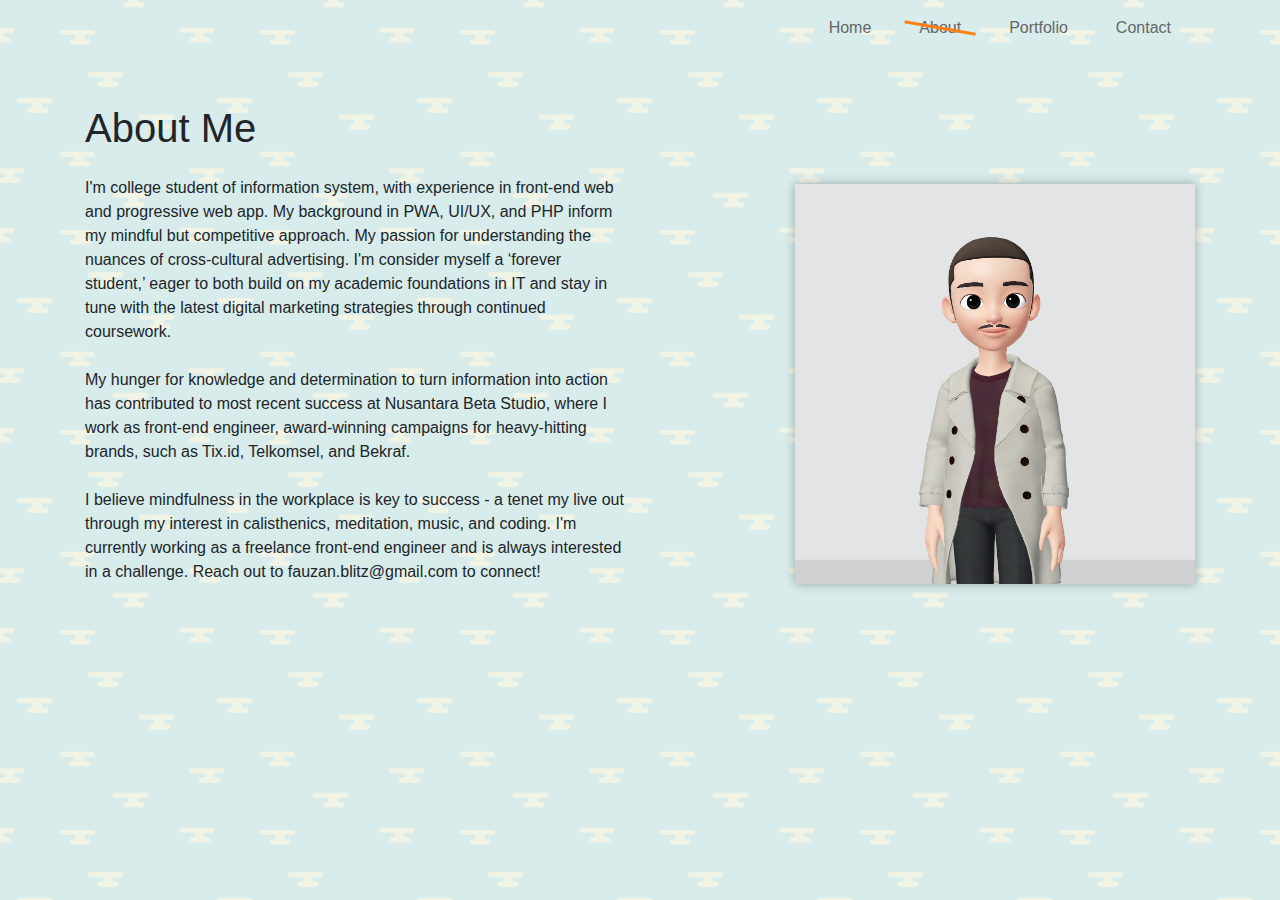
<file: about.html>
<!doctype html>
<html lang="en">
<head>
    <!-- Required meta tags -->
    <meta charset="utf-8">
    <meta name="viewport" content="width=device-width, initial-scale=1, shrink-to-fit=no">

    <!-- Bootstrap CSS -->
    <link rel="stylesheet" href="css/bootstrap.min.css" integrity="sha384-MCw98/SFnGE8fJT3GXwEOngsV7Zt27NXFoaoApmYm81iuXoPkFOJwJ8ERdknLPMO" crossorigin="anonymous">

    <link rel="stylesheet" href="css/style.css">

    <title>Achmad Fauzan - Personal Website</title>
</head>
<body class="pt-0">
<nav class="navbar navbar-expand-lg">
    <div class="container">
        <!--<a class="navbar-brand" href="#">Navbar</a>-->
        <button class="navbar-toggler" type="button" data-toggle="collapse" data-target="#navbarSupportedContent" aria-controls="navbarSupportedContent" aria-expanded="false" aria-label="Toggle navigation">
            <i class="fas fa-bars"></i>
        </button>

        <div class="collapse navbar-collapse justify-content-end" id="navbarSupportedContent">
            <ul class="navbar-nav">
                <li class="nav-item">
                    <a class="nav-link" href="index.html">Home <span class="sr-only">(current)</span></a>
                </li>
                <li class="nav-item active">
                    <a class="nav-link" href="about.html">About</a>
                </li>
                <li class="nav-item">
                    <a class="nav-link" href="portfolio.html">Portfolio</a>
                </li>
                <li class="nav-item">
                    <a class="nav-link" href="contact.html">Contact</a>
                </li>
            </ul>
        </div>
    </div>
</nav>
<div class="container my-5">
    <div class="row">
        <div class="col-sm-6">
            <h1 class="mb-4">About Me</h1>
            <p>
                I'm college student of information system, with experience in front-end web and progressive web app. My background in PWA, UI/UX, and PHP inform my mindful but competitive approach. My passion for understanding the nuances of cross-cultural advertising. I'm consider myself a ‘forever student,’ eager to both build on my academic foundations in IT and stay in tune with the latest digital marketing strategies through continued coursework.<br><br>

                My hunger for knowledge and determination to turn information into action has contributed to most recent success at Nusantara Beta Studio, where I work as front-end engineer, award-winning campaigns for heavy-hitting brands, such as Tix.id, Telkomsel, and Bekraf.<br><br>

                I believe mindfulness in the workplace is key to success - a tenet my live out through my interest in calisthenics, meditation, music, and coding. I'm currently working as a freelance front-end engineer and is always interested in a challenge. Reach out to fauzan.blitz@gmail.com to connect!
            </p>
        </div>
        <div class="col-sm-6 text-right">
            <img class="my-photo" src="img/ZEPETO_CAPTURE.png" alt="My Photo">
        </div>
    </div>
</div>


<!-- Optional JavaScript -->
<!-- jQuery first, then Popper.js, then Bootstrap JS -->
<script type="text/javascript" src="js/jquery-3.3.1.min.js"></script>
<!--<script src="https://code.jquery.com/jquery-3.3.1.slim.min.js" integrity="sha384-q8i/X+965DzO0rT7abK41JStQIAqVgRVzpbzo5smXKp4YfRvH+8abtTE1Pi6jizo" crossorigin="anonymous"></script>-->
<script src="https://cdnjs.cloudflare.com/ajax/libs/popper.js/1.14.3/umd/popper.min.js" integrity="sha384-ZMP7rVo3mIykV+2+9J3UJ46jBk0WLaUAdn689aCwoqbBJiSnjAK/l8WvCWPIPm49" crossorigin="anonymous"></script>
<script type="text/javascript" src="js/typed.min.js"></script>
<script src="js/bootstrap.bundle.min.js" crossorigin="anonymous"></script>
<script type="text/javascript">
    var typed = new Typed('.element', {
        strings: ["Web Designer.", "Front End Engineer.", "UI/UX Designer.", "Hobbiss Guitarist.", "Flat Singer."],
        typeSpeed: 80,
        loop: true
    });
</script>
</body>
</html>
</file>
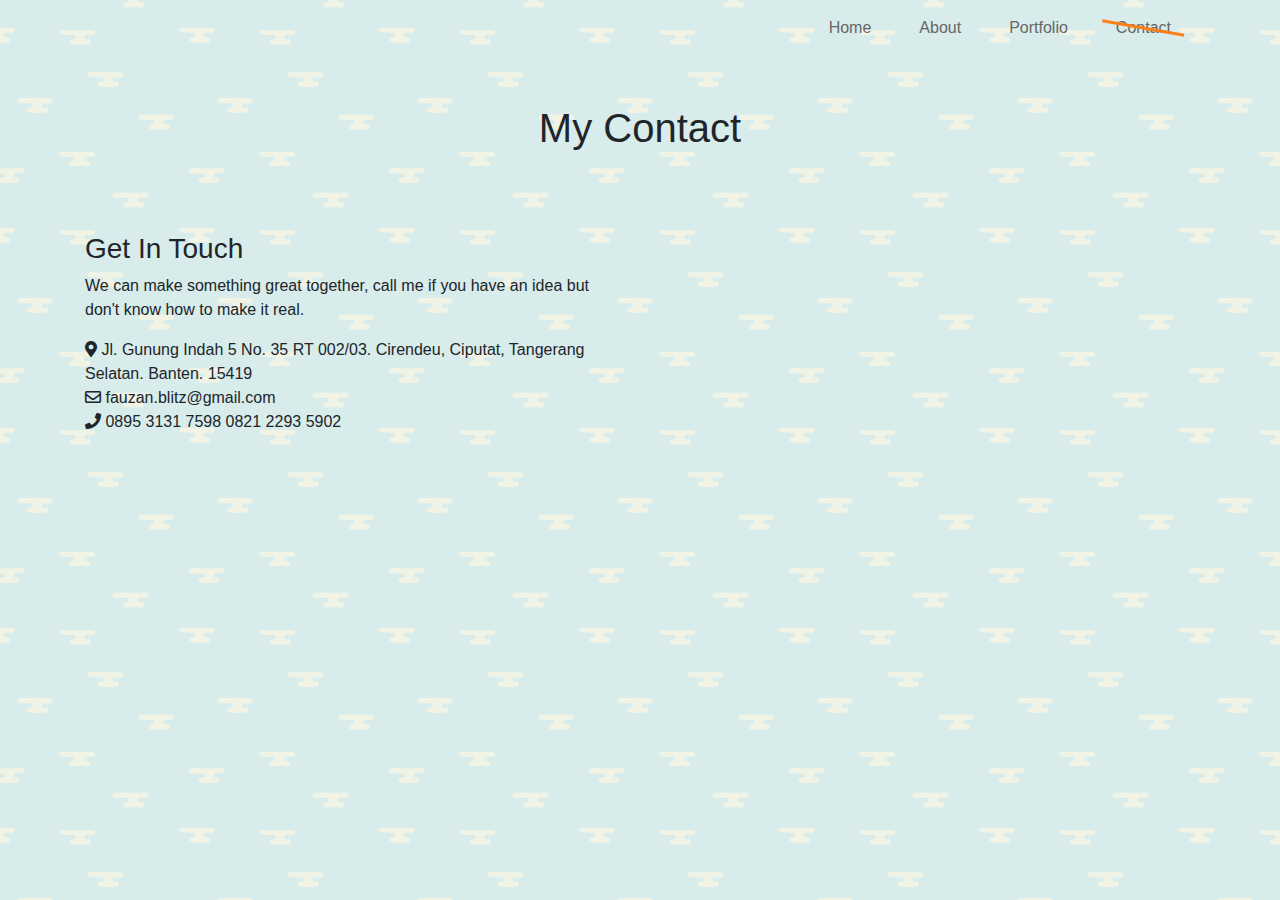
<file: contact.html>
<!doctype html>
<html lang="en">
<head>
    <!-- Required meta tags -->
    <meta charset="utf-8">
    <meta name="viewport" content="width=device-width, initial-scale=1, shrink-to-fit=no">

    <!-- Bootstrap CSS -->
    <link rel="stylesheet" href="css/bootstrap.min.css" integrity="sha384-MCw98/SFnGE8fJT3GXwEOngsV7Zt27NXFoaoApmYm81iuXoPkFOJwJ8ERdknLPMO" crossorigin="anonymous">

    <link rel="stylesheet" href="css/all.min.css">
    <link rel="stylesheet" href="css/style.css">

    <title>Achmad Fauzan - Personal Website</title>
</head>
<body class="pt-0">
<nav class="navbar navbar-expand-lg">
    <div class="container">
        <!--<a class="navbar-brand" href="#">Navbar</a>-->
        <button class="navbar-toggler" type="button" data-toggle="collapse" data-target="#navbarSupportedContent" aria-controls="navbarSupportedContent" aria-expanded="false" aria-label="Toggle navigation">
            <i class="fas fa-bars"></i>
        </button>

        <div class="collapse navbar-collapse justify-content-end" id="navbarSupportedContent">
            <ul class="navbar-nav">
                <li class="nav-item">
                    <a class="nav-link" href="index.html">Home <span class="sr-only">(current)</span></a>
                </li>
                <li class="nav-item">
                    <a class="nav-link" href="about.html">About</a>
                </li>
                <li class="nav-item">
                    <a class="nav-link" href="portfolio.html">Portfolio</a>
                </li>
                <li class="nav-item active">
                    <a class="nav-link" href="contact.html">Contact</a>
                </li>
            </ul>
        </div>
    </div>
</nav>
<div class="container my-5">
    <h1 align="center" style="margin-bottom: 80px;">My Contact</h1>
    <div class="row">
        <div class="col-sm-6">
            <h3>Get In Touch</h3>
            <p>
                We can make something great together, call me if you have an idea but don't know how to make it real.
            </p>
            <ul class="socmed list-unstyled">
                <li>
                    <i class="fas fa-map-marker-alt"></i>
                    Jl. Gunung Indah 5 No. 35 RT 002/03. Cirendeu, Ciputat, Tangerang Selatan. Banten. 15419
                </li>
                <li>
                    <i class="far fa-envelope"></i>
                    fauzan.blitz@gmail.com
                </li>
                <li>
                    <i class="fas fa-phone"></i>
                    0895 3131 7598
                    0821 2293 5902
                </li>
            </ul>
        </div>
        <div class="col-sm-6">
            <iframe src="https://www.google.com/maps/embed?pb=!1m18!1m12!1m3!1d3965.6756325408633!2d106.76688569917435!3d-6.30627809481407!2m3!1f0!2f0!3f0!3m2!1i1024!2i768!4f13.1!3m3!1m2!1s0x2e69efd37c42a8a7%3A0x2b9296856b464672!2sJl.+Gn.+Indah+V+No.44a%2C+Cireundeu%2C+Ciputat+Tim.%2C+Kota+Tangerang+Selatan%2C+Banten+15419!5e0!3m2!1sen!2sid!4v1544529208657" width="100%" height="450" frameborder="0" style="border:0" allowfullscreen></iframe>
        </div>
    </div>
</div>


<!-- Optional JavaScript -->
<!-- jQuery first, then Popper.js, then Bootstrap JS -->
<script type="text/javascript" src="js/jquery-3.3.1.min.js"></script>
<!--<script src="https://code.jquery.com/jquery-3.3.1.slim.min.js" integrity="sha384-q8i/X+965DzO0rT7abK41JStQIAqVgRVzpbzo5smXKp4YfRvH+8abtTE1Pi6jizo" crossorigin="anonymous"></script>-->
<script src="https://cdnjs.cloudflare.com/ajax/libs/popper.js/1.14.3/umd/popper.min.js" integrity="sha384-ZMP7rVo3mIykV+2+9J3UJ46jBk0WLaUAdn689aCwoqbBJiSnjAK/l8WvCWPIPm49" crossorigin="anonymous"></script>
<script type="text/javascript" src="js/typed.min.js"></script>
<script src="js/bootstrap.bundle.min.js" crossorigin="anonymous"></script>
<script type="text/javascript">
    var typed = new Typed('.element', {
        strings: ["Web Designer.", "Front End Engineer.", "UI/UX Designer.", "Hobbiss Guitarist.", "Flat Singer."],
        typeSpeed: 80,
        loop: true
    });
</script>
</body>
</html>
</file>
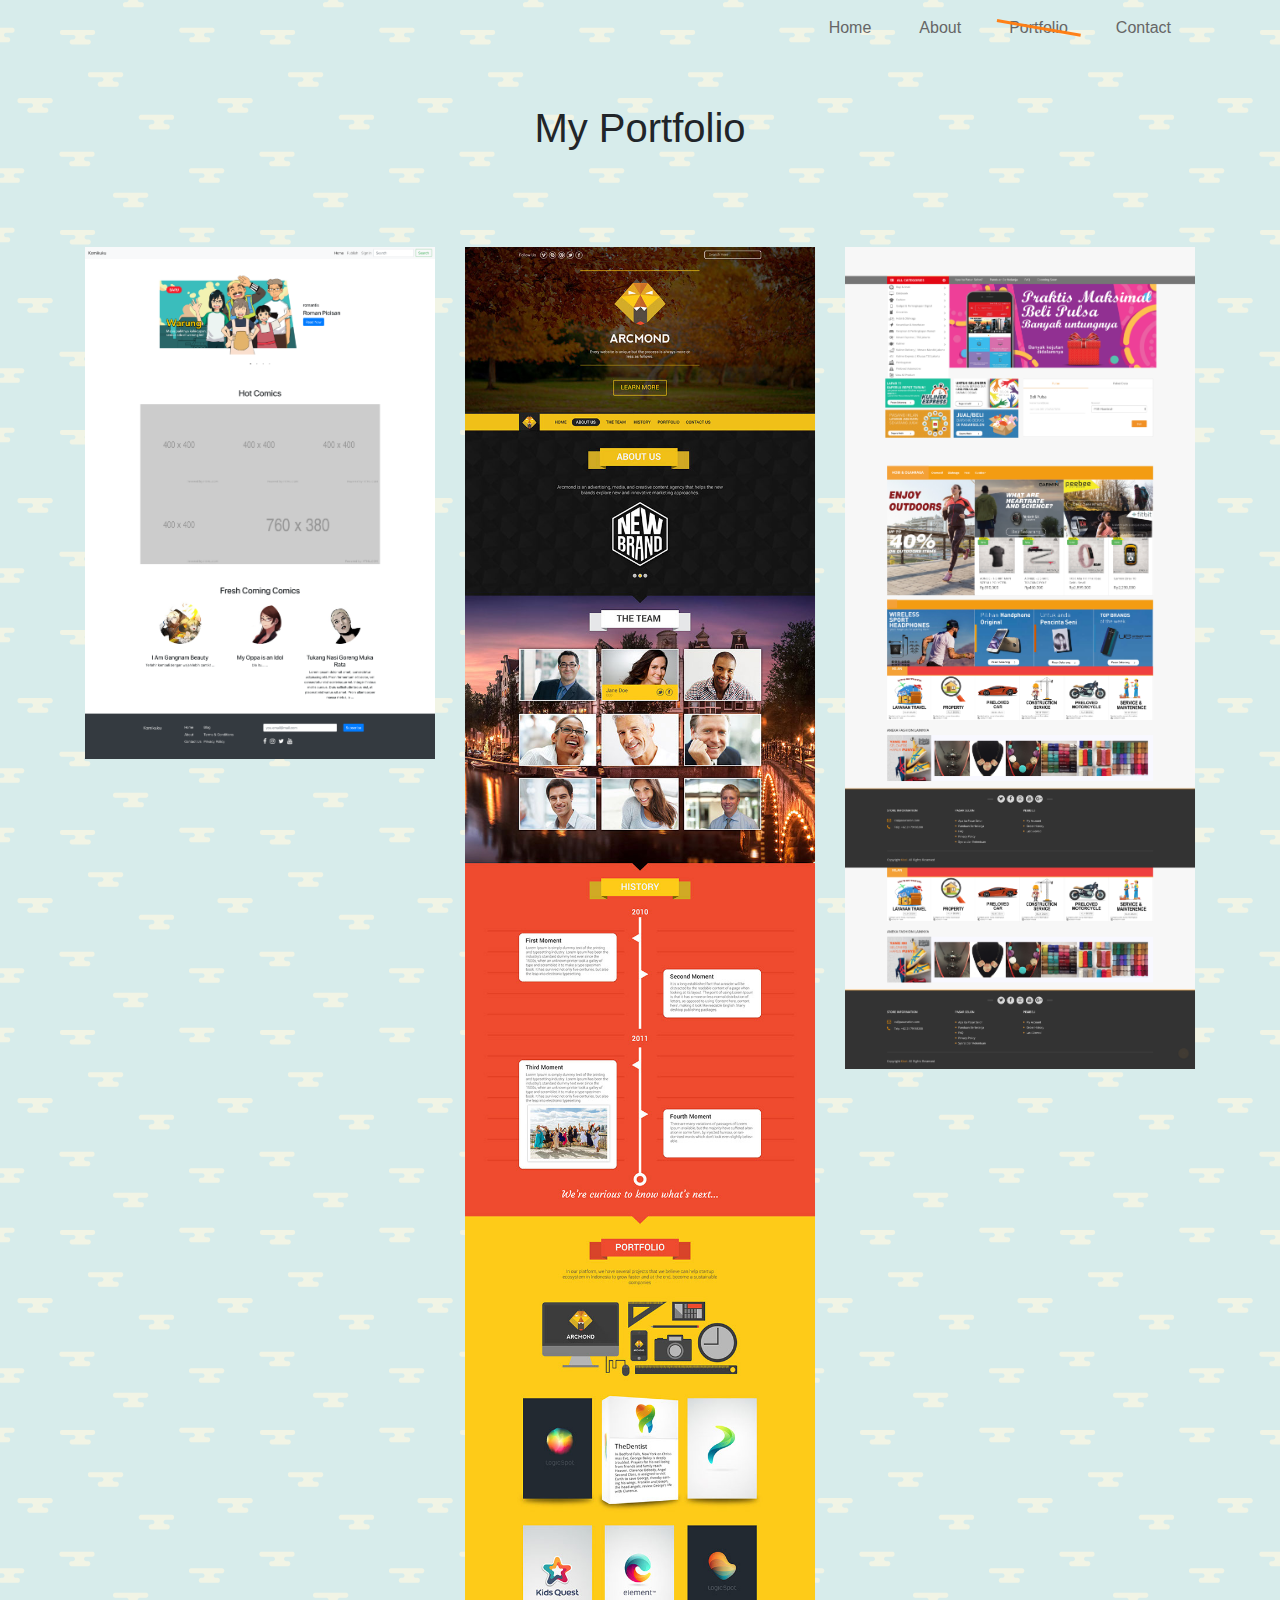
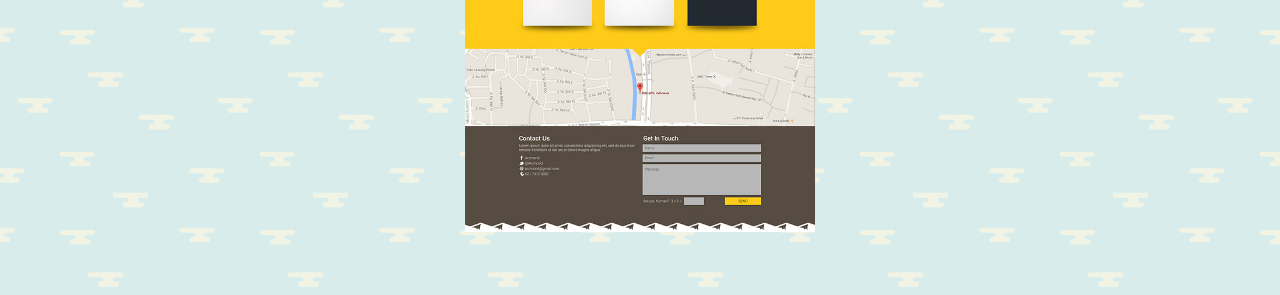
<file: portfolio.html>
<!doctype html>
<html lang="en">
<head>
    <!-- Required meta tags -->
    <meta charset="utf-8">
    <meta name="viewport" content="width=device-width, initial-scale=1, shrink-to-fit=no">

    <!-- Bootstrap CSS -->
    <link rel="stylesheet" href="css/bootstrap.min.css" integrity="sha384-MCw98/SFnGE8fJT3GXwEOngsV7Zt27NXFoaoApmYm81iuXoPkFOJwJ8ERdknLPMO" crossorigin="anonymous">

    <link rel="stylesheet" href="css/jquery.fancybox.min.css">
    <link rel="stylesheet" href="css/all.min.css">
    <link rel="stylesheet" href="css/style.css">

    <title>Achmad Fauzan - Personal Website</title>
</head>
<body class="pt-0">
<nav class="navbar navbar-expand-lg">
    <div class="container">
        <!--<a class="navbar-brand" href="#">Navbar</a>-->
        <button class="navbar-toggler" type="button" data-toggle="collapse" data-target="#navbarSupportedContent" aria-controls="navbarSupportedContent" aria-expanded="false" aria-label="Toggle navigation">
            <i class="fas fa-bars"></i>
        </button>

        <div class="collapse navbar-collapse justify-content-end" id="navbarSupportedContent">
            <ul class="navbar-nav">
                <li class="nav-item">
                    <a class="nav-link" href="index.html">Home <span class="sr-only">(current)</span></a>
                </li>
                <li class="nav-item">
                    <a class="nav-link" href="about.html">About</a>
                </li>
                <li class="nav-item active">
                    <a class="nav-link" href="portfolio.html">Portfolio</a>
                </li>
                <li class="nav-item">
                    <a class="nav-link" href="contact.html">Contact</a>
                </li>
            </ul>
        </div>
    </div>
</nav>
<div class="container my-5">
    <h1 align="center" style="margin-bottom: 80px;">My Portfolio</h1>
    <div class="row">
        <div class="grid">
            <div class="grid-sizer"></div>
            <div class="grid-item">
                <a data-fancybox="gallery" href="img/screenshot-localhost-2018.12.11-22-57-56.png">
                    <img src="img/screenshot-localhost-2018.12.11-22-57-56.png" alt="" width="100%">
                </a>
            </div>
            <div class="grid-item">
                <a data-fancybox="gallery" href="img/0a88da19137507.562d5787dab40.jpeg">
                    <img src="img/0a88da19137507.562d5787dab40.jpeg" alt="" width="100%">
                </a>
            </div>
            <div class="grid-item">
                <a data-fancybox="gallery" href="img/screenshot-pasarselon.com-2018.12.11-23-08-47.png">
                    <img src="img/screenshot-pasarselon.com-2018.12.11-23-08-47.png" alt="" width="100%">
                </a>
            </div>
        </div>
    </div>
</div>


<!-- Optional JavaScript -->
<!-- jQuery first, then Popper.js, then Bootstrap JS -->
<script type="text/javascript" src="js/jquery-3.3.1.min.js"></script>
<!--<script src="https://code.jquery.com/jquery-3.3.1.slim.min.js" integrity="sha384-q8i/X+965DzO0rT7abK41JStQIAqVgRVzpbzo5smXKp4YfRvH+8abtTE1Pi6jizo" crossorigin="anonymous"></script>-->
<!--<script src="https://cdnjs.cloudflare.com/ajax/libs/popper.js/1.14.3/umd/popper.min.js" integrity="sha384-ZMP7rVo3mIykV+2+9J3UJ46jBk0WLaUAdn689aCwoqbBJiSnjAK/l8WvCWPIPm49" crossorigin="anonymous"></script>-->
<script type="text/javascript" src="js/typed.min.js"></script>
<script src="js/bootstrap.bundle.min.js" crossorigin="anonymous"></script>
<script src="js/jquery.fancybox.min.js" type="text/javascript"></script>
<script src="js/imagesloaded.pkgd.min.js" type="text/javascript"></script>
<script src="js/isotope.pkgd.js" type="text/javascript"></script>
<script type="text/javascript">
    // init Isotope
    var $grid = $('.grid').isotope({
        itemSelector: '.grid-item',
        percentPosition: true,
        masonry: {
            columnWidth: '.grid-sizer'
        }
    });
    // layout Isotope after each image loads
    $grid.imagesLoaded().progress( function() {
        $grid.isotope('layout');
    });
</script>
</body>
</html>
</file>
<file: css/style.css>
@font-face{font-family:'mindfullyregular';src:url("../fonts/mindfully_regular-webfont.woff2") format("woff2"),url("../fonts/mindfully_regular-webfont.woff") format("woff");font-weight:normal;font-style:normal}@font-face{font-family:'mindfullyalternate';src:url("../fonts/mindfully_alternate-webfont.woff2") format("woff2"),url("../fonts/mindfully_alternate-webfont.woff") format("woff");font-weight:normal;font-style:normal}@font-face{font-family:'mindfullyalternate_italic';src:url("../fonts/mindfully_alternate_italic-webfont.woff2") format("woff2"),url("../fonts/mindfully_alternate_italic-webfont.woff") format("woff");font-weight:normal;font-style:normal}@font-face{font-family:'mindfullyregular_italic';src:url("../fonts/mindfully_regular__italic-webfont.woff2") format("woff2"),url("../fonts/mindfully_regular__italic-webfont.woff") format("woff");font-weight:normal;font-style:normal}html,body{background:url("../img/cloudy-day.png") repeat}body{padding-top:56px}*{box-sizing:border-box}html{overflow-y:scroll}body{font-family:sans-serif}.grid{width:100%}.grid:after{content:'';display:block;clear:both}.grid-sizer,.grid-item{width:33.333%}.grid-item{float:left;padding:15px}.grid-item img{display:block;max-width:100%}.home-container{height:100vh;position:absolute;top:0;left:0;right:0;bottom:0}.home-container .home-inner-content{width:100%;position:absolute;text-align:center;top:50%;-webkit-transform:translate(0, -50%);-moz-transform:translate(0, -50%);-ms-transform:translate(0, -50%);-o-transform:translate(0, -50%);transform:translate(0, -50%)}.myname{font-family:"mindfullyregular";font-size:100px}.navbar-expand-lg .navbar-nav .nav-link{color:#666;padding-left:1.5rem;padding-right:1.5rem;position:relative}.navbar-expand-lg .navbar-nav .nav-link:after{position:absolute;bottom:0;width:30%;background:rgba(255,125,18,0.98);height:3px;left:50%;-webkit-transform:translate(-50%, 0);-moz-transform:translate(-50%, 0);-ms-transform:translate(-50%, 0);-o-transform:translate(-50%, 0);transform:translate(-50%, 0);content:'';opacity:0;-webkit-transition:all 0.3s ease-in-out;-moz-transition:all 0.3s ease-in-out;-o-transition:all 0.3s ease-in-out;transition:all 0.3s ease-in-out}.navbar-expand-lg .navbar-nav .nav-link:hover:after{opacity:1;bottom:5px}.nav-item.active .nav-link{position:relative}.nav-item.active .nav-link:after{display:none !important}.nav-item.active .nav-link:before{position:absolute;height:3px;width:80%;top:50%;left:50%;-webkit-transform:translate(-50%, -50%) rotate(10deg);-moz-transform:translate(-50%, -50%) rotate(10deg);-ms-transform:translate(-50%, -50%) rotate(10deg);-o-transform:translate(-50%, -50%) rotate(10deg);transform:translate(-50%, -50%) rotate(10deg);content:'';background:rgba(255,125,18,0.98);color:white}@media (max-width: 992px){.nav-item.active .nav-link:before{display:none !important}}.my-photo{-webkit-box-shadow:0 0 10px rgba(0,0,0,0.3);-moz-box-shadow:0 0 10px rgba(0,0,0,0.3);box-shadow:0 0 10px rgba(0,0,0,0.3);width:400px;margin-top:80px}
/*# sourceMappingURL=style.css.map */
</file>
